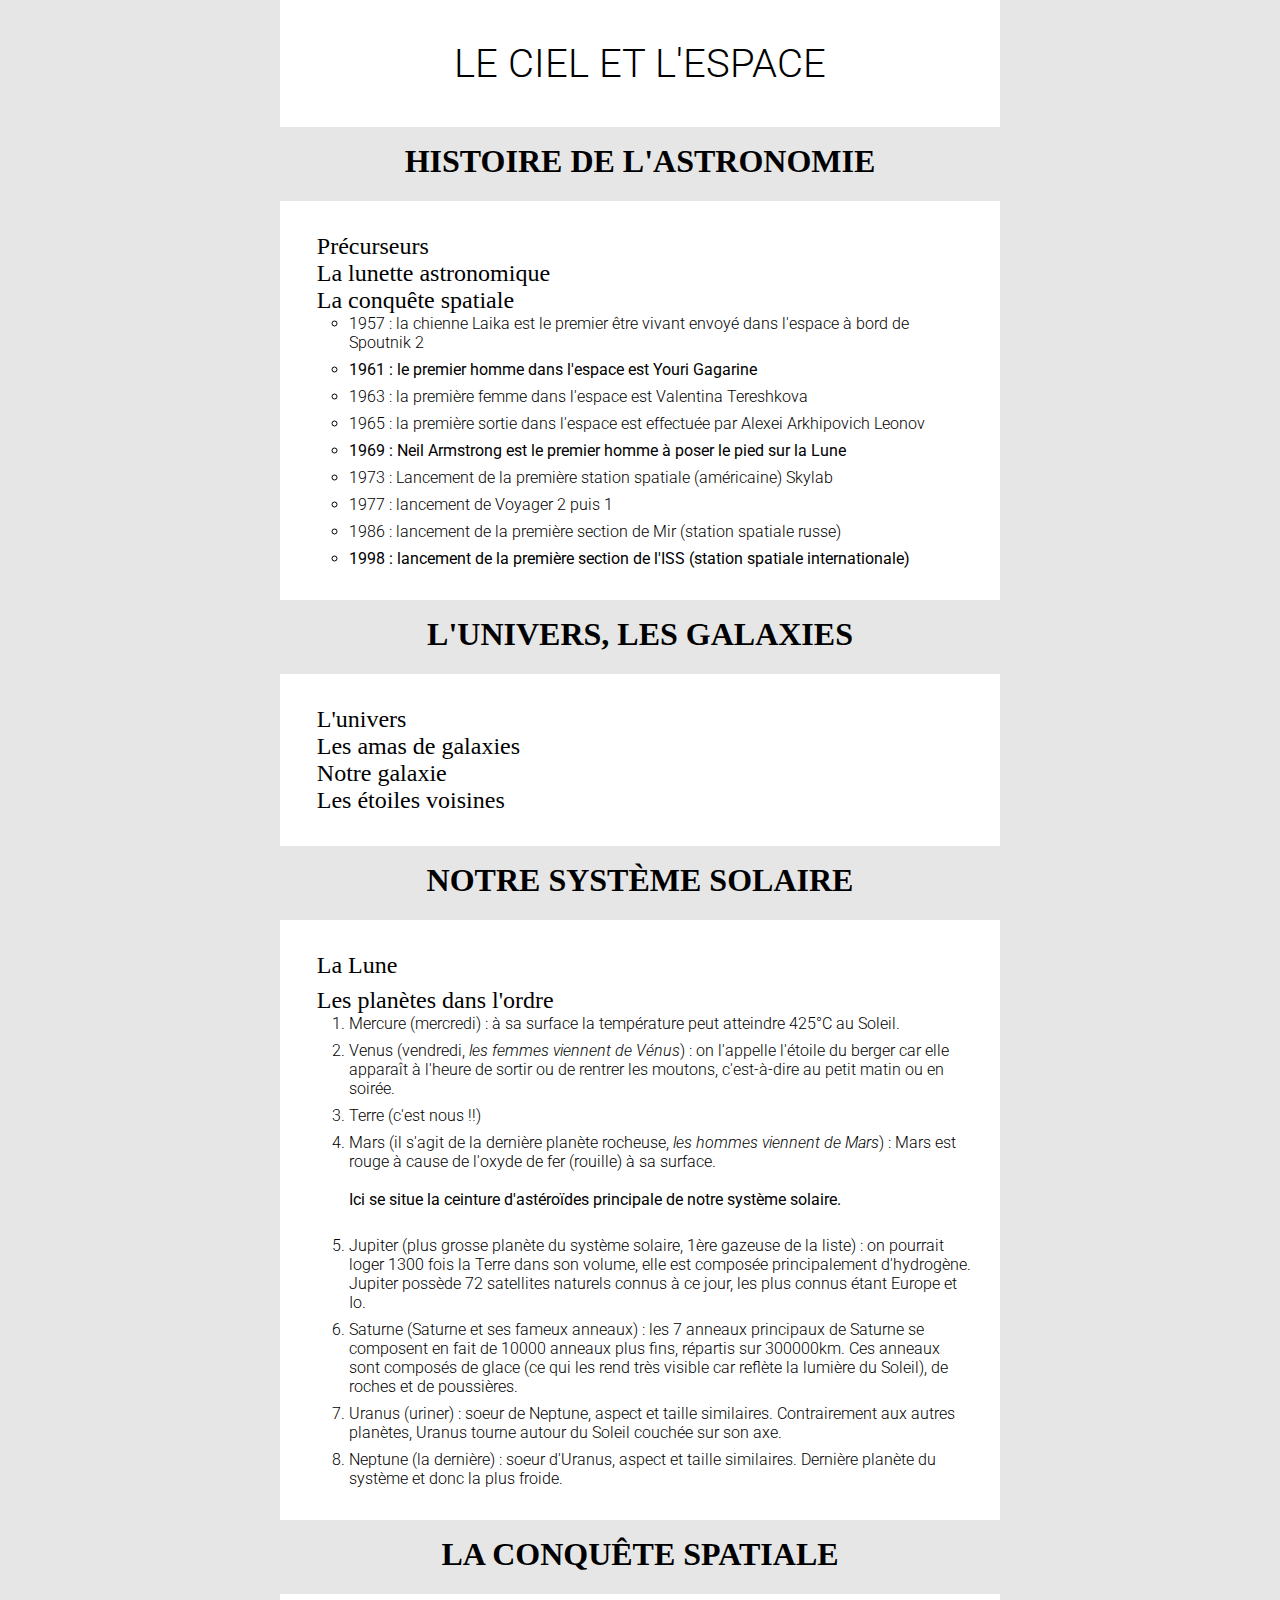
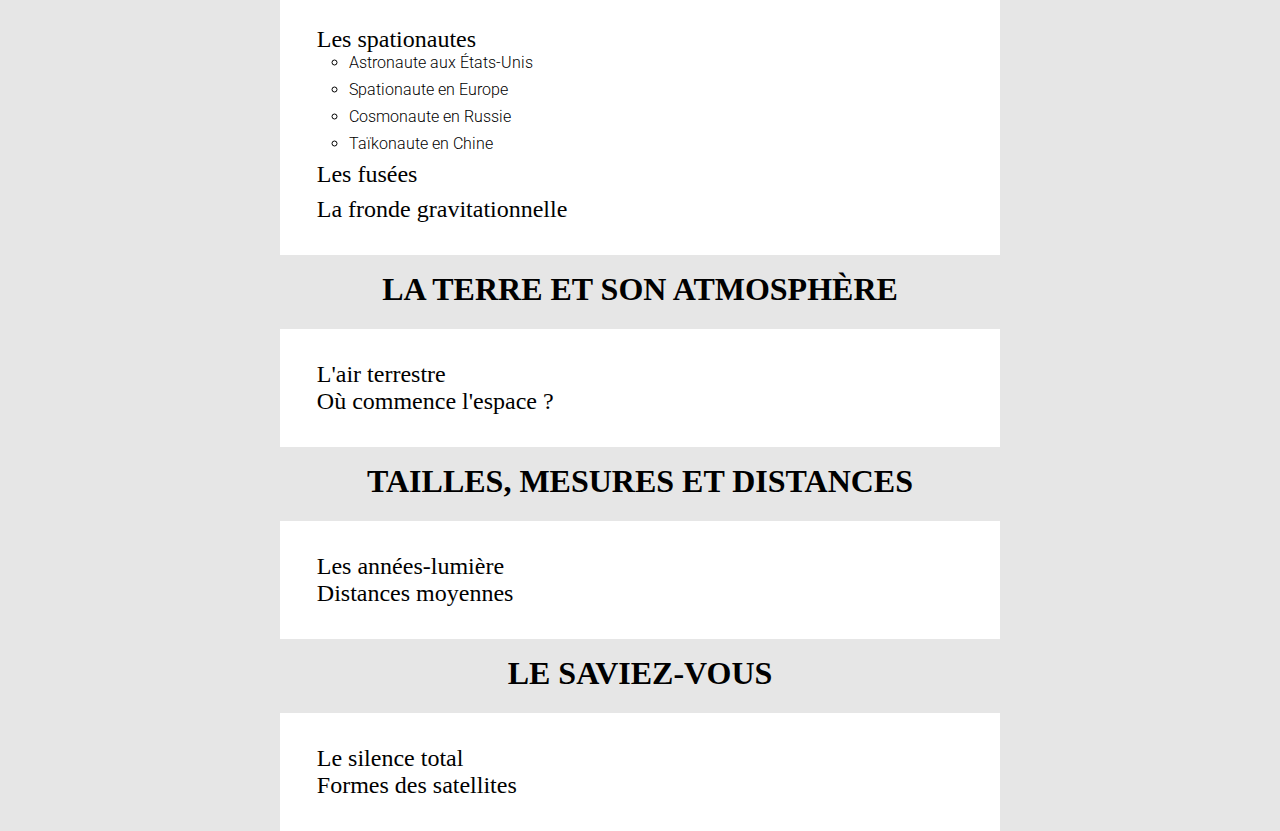
<file: espace/index.html>
<!doctype html>
<html>

	<head>

		<link rel="stylesheet" href="../css/styles.css">
		<title>L'espace</title>
		<meta name="viewport" content="width=device-width, initial-scale=1.0, shrink-to-fit=no, maximum-scale=1.0, user-scalable=0">
		<meta charset="UTF-8">
		<link href="https://fonts.googleapis.com/css?family=Roboto:300,400,400i" rel="stylesheet">
		<link href="https://fonts.googleapis.com/css?family=PT+Serif|PT+Serif+Caption" rel="stylesheet">

	</head>

	<body>

		<div class="main">

			<h1>Le ciel et l'espace</h1>

			<ul class="grandeSection">
				<h2 class="">Histoire de l'astronomie</h2>
				<div>
					<li class="periode" id="">
						<h3 class="">Précurseurs</h3>
						<p class="description">
							Dès le IIIe siècle av. J.-C., Aristarque de Samos, astronome grec, propose un système héliocentrique. Nicolas Copernic (1473 - 1543) fut le premier de l'époque moderne à établir la théorie selon laquelle la Terre tourne autour du Soleil. Il sera suivi par Galilée (1564 - 1642). Les 2 travaux seront condamnés par l'Église.
						</p>
						<h3 class="">La lunette astronomique</h3>
						<p class="description">
							Née à la fin du XVIè siècle, la lunette astronomique révolutionna l'astronomie à partir du début du XVIIè.
						</p>
						<h3 class="">La conquête spatiale</h3>
						<p class="description">
							<ul>
								<li>1957 : la chienne Laika est le premier être vivant envoyé dans l'espace à bord de Spoutnik 2</li>
								<li><strong>1961 : le premier homme dans l'espace est Youri Gagarine</strong></li>
								<li>1963 : la première femme dans l'espace est Valentina Tereshkova</li>
								<li>1965 : la première sortie dans l'espace est effectuée par Alexei Arkhipovich Leonov</li>
								<li><strong>1969 : Neil Armstrong est le premier homme à poser le pied sur la Lune</strong></li>
								<li>1973 : Lancement de la première station spatiale (américaine) Skylab</li>
								<li>1977 : lancement de Voyager 2 puis 1</li>
								<li>1986 : lancement de la première section de Mir (station spatiale russe)</li>
								<li><strong>1998 : lancement de la première section de l'ISS (station spatiale internationale)</strong></li>
							</ul>
						</p>
					</li>
				</div>
			</ul>

			<ul class="grandeSection">
				<h2 class="">L'univers, les galaxies</h2>
				<div>
					<li class="periode" id="">
						<h3 class="">L'univers</h3>
						<p class="description">
							L'univers est né du big bang il y a environ 14 milliards d'années. L'univers est en expansion, les galaxies s'éloignent les unes des autres.
						</p>
						<h3 class="">Les amas de galaxies</h3>
						<p>
							Les galaxies se répartissent en amas pouvant compter jusqu'à des milliers de galaxies. La Voie lactée appartient à un amas d'une cinquantaine de galaxies appelé l'amas local.
						</p>
						<h3 class="">Notre galaxie</h3>
						<p class="description">
							Une galaxie est un ensemble d'étoiles, de nuages de gaz et de poussières maintenus rassemblés par la gravité. Mais ne l'oublions pas, sa majeure partie est composée de vide. Notre galaxie s'appelle la "Voie lactée". Elle compte environ 200 milliards d'étoiles. Son diamètre est de 100000 années-lumière.
						</p>
						<h3 class="">Les étoiles voisines</h3>
						<p>
							L'étoile la plus proche de notre Soleil est Proxima du Centaure. Elle se trouve à 4.22 années-lumière de notre système solaire.
						</p>
					</li>
				</div>
			</ul>

			<ul class="grandeSection">
				
			</ul>

			<ul class="grandeSection">
				<h2 class="">Notre système solaire</h2>
				<div>
					<li class="periode" id="">
						<h3 class="">La Lune</h3>
						<p class="description">
							La Lune est le seul satellite naturel de la Terre. La Lune met un peu plus de 27 jours à effectuer le tour de la Terre. Exactement dans le même intervalle, elle effectue un tour complet sur elle-même, c'est pourquoi nous en observons toujours la même face depuis la Terre, l'autre face est donc appelée la face cachée de la Lune. L'attraction gravitationnelle de la Lune attire vers elle l'eau de la Terre, ce qui provoque le mouvement des marées. 
						</p>
					</li>
					<li class="periode" id="">
						<h3 class="">Les planètes dans l'ordre</h3>
						<p class="description">
							Voici la liste des planètes avec à chaque fois un moyen mnémotechnique de la retenir, il est déjà bon de savoir que les 4 premières planètes sont rocheuses (telluriques) et les 4 suivantes sont gazeuses :
							<ol>
								<li>
									Mercure (mercredi) : à sa surface la température peut atteindre 425°C au Soleil.
								</li>
								<li>
									Venus (vendredi, <span class="italic">les femmes viennent de Vénus</span>) : on l'appelle l'étoile du berger car elle apparaît à l'heure de sortir ou de rentrer les moutons, c'est-à-dire au petit matin ou en soirée.
								</li>
								<li>
									Terre (c'est nous !!)
								</li>
								<li>
									Mars (il s'agit de la dernière planète rocheuse, <span class="italic">les hommes viennent de Mars</span>) : Mars est rouge à cause de l'oxyde de fer (rouille) à sa surface.<br><br>
									<strong>Ici se situe la ceinture d'astéroïdes principale de notre système solaire.</strong><br><br>
								</li>
								<li>
									Jupiter (plus grosse planète du système solaire, 1ère gazeuse de la liste) : on pourrait loger 1300 fois la Terre dans son volume, elle est composée principalement d'hydrogène. Jupiter possède 72 satellites naturels connus à ce jour, les plus connus étant Europe et Io.
								</li>
								<li>
									Saturne (Saturne et ses fameux anneaux) : les 7 anneaux principaux de Saturne se composent en fait de 10000 anneaux plus fins, répartis sur 300000km. Ces anneaux sont composés de glace (ce qui les rend très visible car reflète la lumière du Soleil), de roches et de poussières.
								</li>
								<li>
									Uranus (uriner) : soeur de Neptune, aspect et taille similaires. Contrairement aux autres planètes, Uranus tourne autour du Soleil couchée sur son axe.
								</li>
								<li>
									Neptune (la dernière) : soeur d'Uranus, aspect et taille similaires. Dernière planète du système et donc la plus froide.
								</li>
							</ol>
						</p>
					</li>
				</div>
			</ul>

			<ul class="grandeSection">
				<h2 class="">La conquête spatiale</h2>
				<div>
					<li class="periode" id="">
						<h3 class="">Les spationautes</h3>
						<p class="description">
							Les spationautes portent différents noms selon les régions du monde. Il s'agit de noms français pour désigner le même métier selon la région du monde dans lequel il est pratiqué, leurs versions étrangères peuvent varier.
							<ul>
								<li>
									Astronaute aux États-Unis
								</li>
								<li>
									Spationaute en Europe
								</li>
								<li>
									Cosmonaute en Russie
								</li>
								<li>
									Taïkonaute en Chine
								</li>
							</ul>

						</p>
					</li>
					<li class="periode" id="">
						<h3 class="">Les fusées</h3>
						<p class="description">
							Pour s'arracher à l'attraction terrestre, une fusée doit dépasser 11km/s. C'est la vitesse de libération.
						</p>
					</li>
					<li class="periode" id="">
						<h3 class="">La fronde gravitationnelle</h3>
						<p class="description">
							Les vaisseaux spatiaux se servent de la gravité des planètes qu'ils approchent pour acquérir de la vitesse et changer de direction. Sans cette force, les voyages spatiaux seraient beaucoup plus longs.
						</p>
					</li>
				</div>
			</ul>

			<ul class="grandeSection">
				<h2 class="">La Terre et son atmosphère</h2>
				<div>
					<li class="periode" id="">
						<h3 class="">L'air terrestre</h3>
						<p class="description">
							Le mélange de gaz que nous appelons air est composé à 78% d'azote, 21% d'oxygène et 1% d'autres gaz.
						</p>
						<h3 class="">Où commence l'espace ?</h3>
						<p class="description">
							L'atmosphèe terrestre n'a pas de frontière précise, mais on s'accorde à dire qu'à partir de 100km, l'espace commence. À la vitesse moyenne de 100km/h il faudrait donc seulement une heure pour atteindre l'espace !
						</p>
					</li>
				</div>
			</ul>

			<ul class="grandeSection">
				<h2 class="">Tailles, mesures et distances</h2>
				<div>
					<li class="periode" id="">
						<h3 class="">Les années-lumière</h3>
						<p class="description">
							Une année-lumière est égale à la distance parcourue par la lumière dans le vide en une année soit environ 9 461 milliards de kilomètres. Donc environ 10000 milliards de kilomètres.
						</p>
						<h3 class="">Distances moyennes</h3>
						<p>Les orbites étant imparfaites, les distances ci-dessous sont bien des distances moyennes et non exactes.</p>
						<p class=""><strong>Terre <==========> Lune</strong></p>
						<p class="description">
							384000km
						</p>
						<p class=""><strong>Terre <==========> Mars</strong></p>
						<p class="description">
							76 Millions km
						</p>
						<p class=""><strong>Terre <==========> Soleil</strong></p>
						<p class="description">
							149,6 Millions km
						</p>
						<p class=""><strong>Soleil <==========> Proxima du Centaure</strong></p>
						<p class="description">
							4.22 Années-lumière
						</p>
						
					</li>
				</div>
			</ul>

			<ul class="grandeSection">
				<h2 class="">Le saviez-vous</h2>
				<div>
					<li class="periode" id="">
						<h3 class="">Le silence total</h3>
						<p class="description">
							Il n'y a pas d'air dans l'espace, aucun son ne peut s'y propager.
						</p>
						<h3 class="">Formes des satellites</h3>
						<p class="description">
							Il n'y a pas d'air dans l'espace, et donc aucune opposition au mouvement d'un corps, les satellites peuvent donc avoir n'importe quelle forme (parapluie et autres).
						</p>
					</li>
				</div>
			</ul>

		</div>

	<script src="../scripts/scripts.js"></script>

	</body>

</html>
</file>
<file: css/styles.css>
body{
	margin: 0 auto;
	font-family: 'roboto';
	font-weight: 300;
	color: black;
	background-color: #e6e6e6;
}
.main{
	background-color: white;
}
h1,h2,h3,h4{
	font-family: "roboto slab";
}
h1,h2,h3,h4,p,ul{
	margin: 0;
}
h1,h2{
	text-transform: uppercase;
}
h2::after {
    display: block;
    margin: auto;
    width: 3rem;
    height: 5px;
    content: "";
}
p{
	text-align: justify;
	font-family: "roboto";
}
a{
	background: #e6e6e6;
    color: black;
    padding: 0 .1rem;
}
a:hover{
	background: #ffffff;
    color: black;
}
.italic{
	font-style: italic;
}
::selection{
	background: black;
	color: white;
}
.main h1{
	text-align: center;
	padding: 1.5rem 1rem;
	font-weight: 300;
	font-size: 2.5rem;
	font-family: roboto;
}
h1 span{
	font-size: 40%;
	display: block;
}
.main h2{
	text-align: center;
	font-size: 2rem;
	background-color: #e6e6e6;
	padding: 1rem 2rem;
}
.main h3{
	font-size: 1.5rem;
	font-weight: 400;
	padding: 0 .5rem;
}
.main h3.clickable{
	cursor: pointer;
	background-color: #e6e6e6;
	padding: .2rem .5rem;
	transition: background-color .1s linear;
}
.main h3.clickable.active{
	cursor: pointer;
	background-color: white;
}
.underline{
	text-decoration: underline;
}
.main ul.grandeSection{
	list-style: none;
	padding: 0;
}
ul.grandeSection div{
	padding: 1.5rem 1.3rem; /*1.3 because there's a .2rem padding on children*/
}
ul.grandeSection li{
	padding-top: .5rem;
}
ul.grandeSection li:first-child{
	padding-top: 0;
}
ul.grandeSection p{
	font-size: 1rem;
}
li.periode > p{
	padding: 0 .5rem;
	max-height: 0;
	overflow: hidden;
	transition: max-height .1s linear;
}
/*underline titles / content borders*/
.prehistoire h2::after {
	background: brown;
}
.antiquite h2::after {
	background: orange;
}
.moyenage h2::after {
	background: #2F415E;
}
.epoquemoderne h2::after {
	background: #318Ce7;
}
.epoquecontemporaine h2::after {
	background: #1F9B5A;
}
.prehistoire > div {
	border-left: 5px solid brown;
}
.antiquite > div {
	border-left: 5px solid orange;
}
.moyenage > div {
	border-left: 5px solid #2F415E;
}
.epoquemoderne > div {
	border-left: 5px solid #318Ce7;
}
.epoquecontemporaine > div {
	border-left: 5px solid #1F9B5A;
}

@media screen and (min-width: 800px) {
	body{
		max-width: 720px;
	}
	ul.grandeSection div{
		padding: 2rem 1.8rem; /*1.8 because there's a .2rem padding on children*/
	}
	.main h1{
		padding: 2.5rem 1rem;
	}
}
</file>
